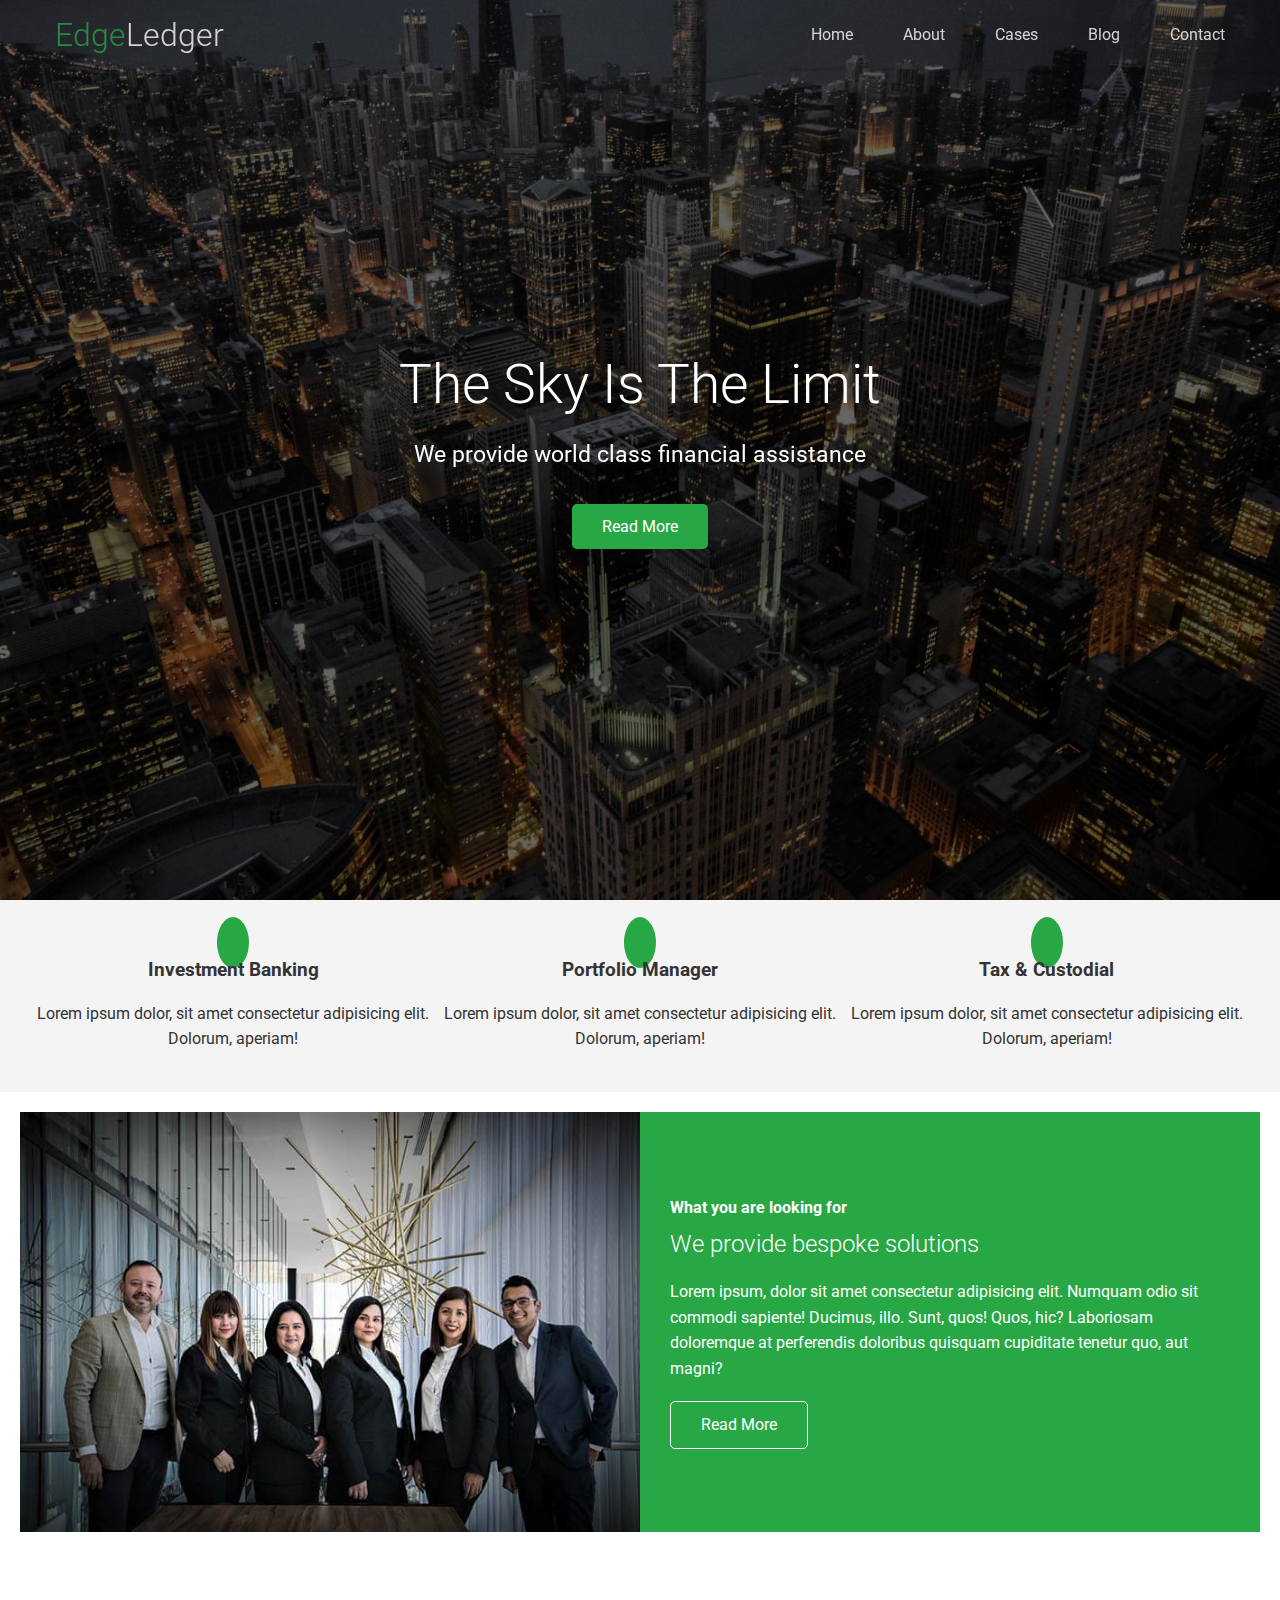
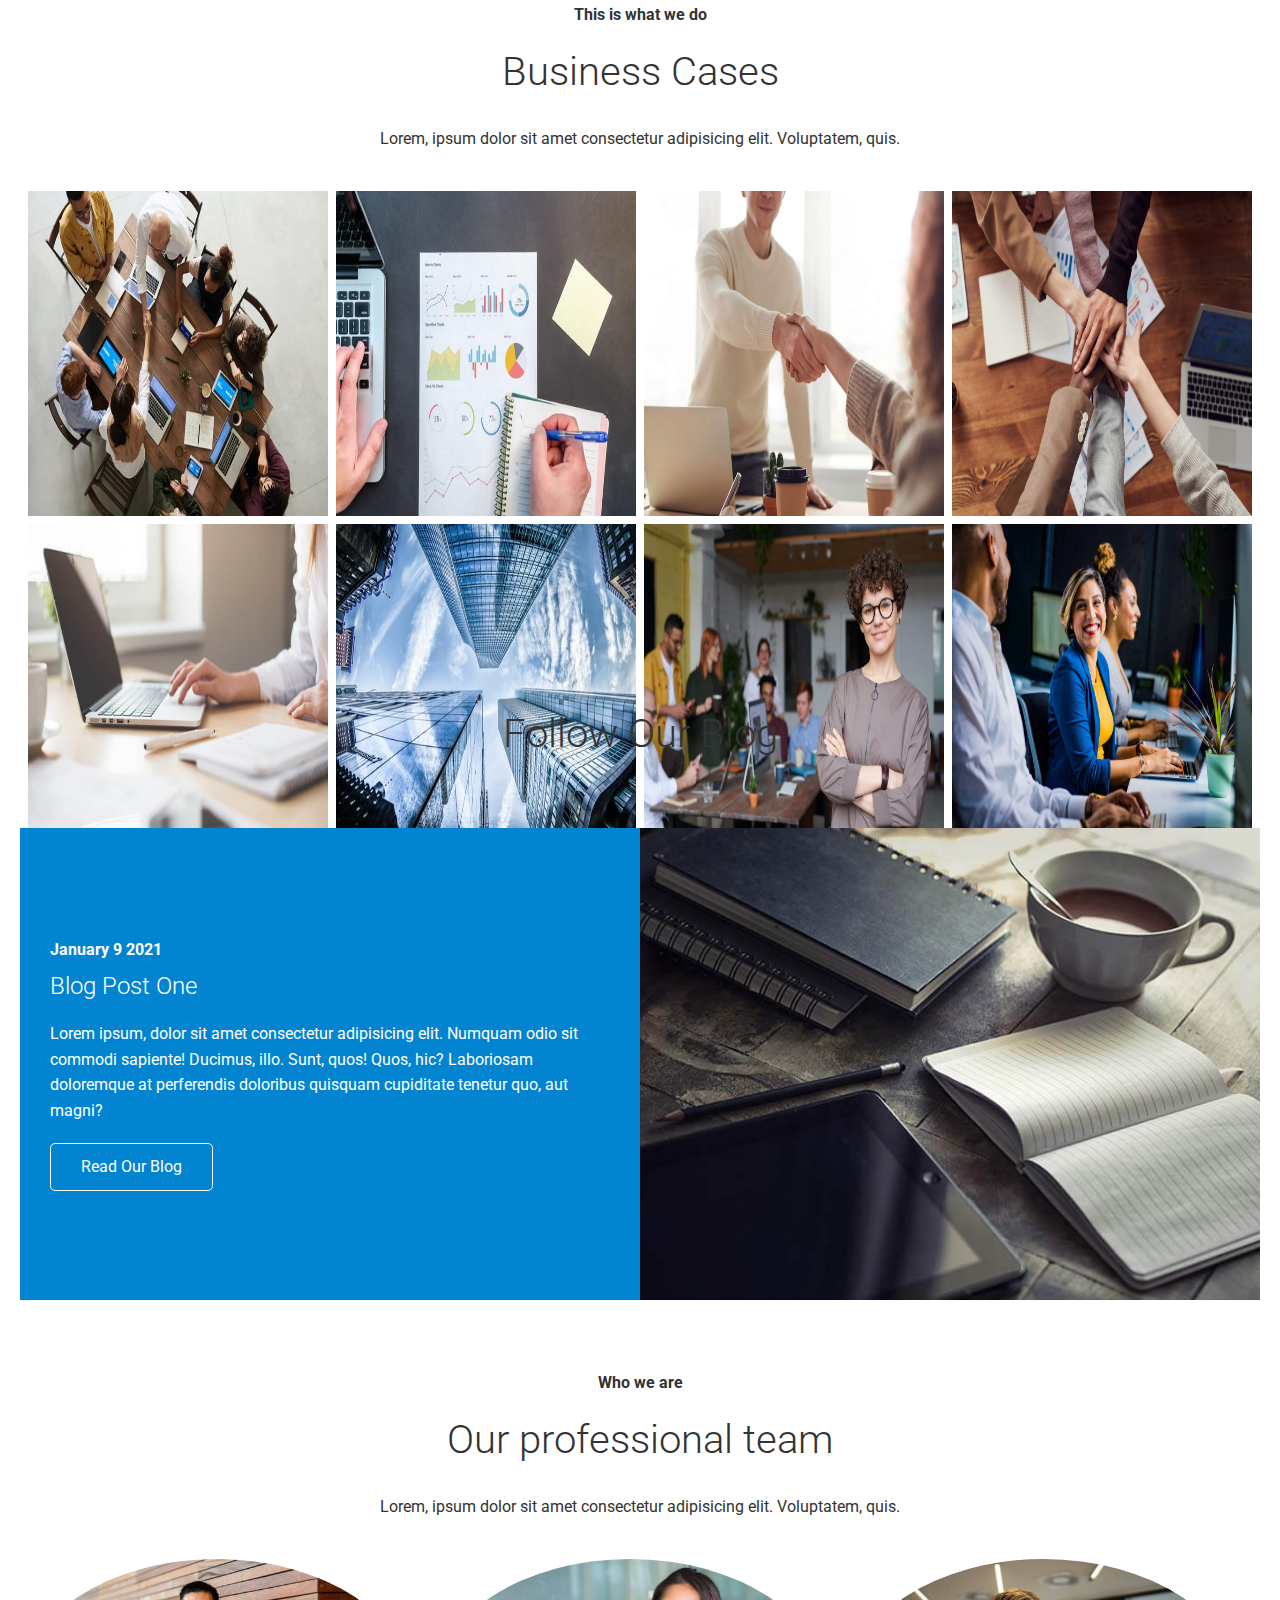
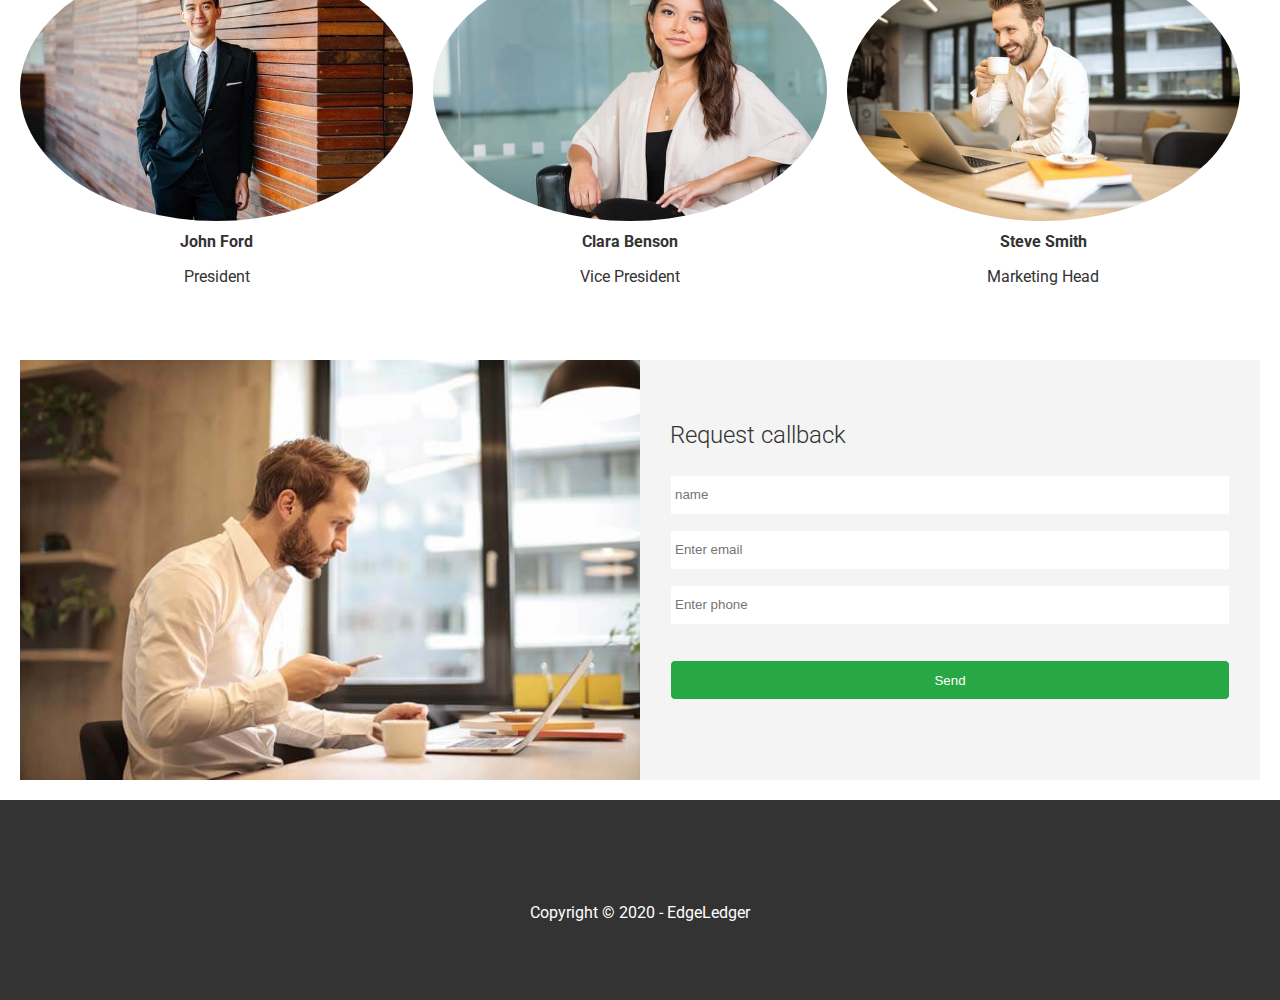
<file: index.html>
<!DOCTYPE html>
<html lang="en">
  <head>
    <meta charset="UTF-8" />
    <meta name="viewport" content="width=device-width, initial-scale=1.0" />
    <link rel="shortcut" type="image/x-icon" href="/favicon.ico" />
    <link
      rel="stylesheet"
      href="https://cdnjs.cloudflare.com/ajax/libs/font-awesome/5.15.1/css/all.min.css"
      integrity="sha512-+4zCK9k+qNFUR5X+cKL9EIR+ZOhtIloNl9GIKS57V1MyNsYpYcUrUeQc9vNfzsWfV28IaLL3i96P9sdNyeRssA=="
      crossorigin="anonymous"
    />
    <link rel="stylesheet" href="utilities.css" />
    <link rel="stylesheet" href="styles.css" />
    <title>Welcome to EdgeLedger</title>
  </head>
  <body>
    <header class="hero">
      <div id="navbar" class="navbar top">
        <h1 class="logo">
          <a href="index.html" id="logo-link"
            ><span class="text-primary"
              ><i class="fas fa-book-open"></i>Edge</span
            >Ledger</a
          >
        </h1>
        <nav>
          <ul>
            <li><a href="index.html">Home</a></li>
            <li><a href="#scroll-to-about">About</a></li>
            <li><a href="#scroll-to-cases">Cases</a></li>
            <li><a href="#scroll-to-blog">Blog</a></li>
            <li><a href="#scroll-to-contact">Contact</a></li>
          </ul>
        </nav>
      </div>
      <div class="content">
        <h1>The Sky Is The Limit</h1>
        <p>We provide world class financial assistance</p>
        <a href="#about" class="btn">Read More</a>
      </div>
    </header>

    <main>
      <!-- About Icons -->
      <section id="about" class="icons bg-light">
        <span id="scroll-to-about"></span>
        <div class="flex-items">
          <div>
            <i class="fas fa-university fa-2x"></i>
            <div>
              <h3>Investment Banking</h3>
              <p>
                Lorem ipsum dolor, sit amet consectetur adipisicing elit.
                Dolorum, aperiam!
              </p>
            </div>
          </div>
          <div>
            <i class="fas fa-book-reader fa-2x"></i>
            <div>
              <h3>Portfolio Manager</h3>
              <p>
                Lorem ipsum dolor, sit amet consectetur adipisicing elit.
                Dolorum, aperiam!
              </p>
            </div>
          </div>
          <div>
            <i class="fas fa-pencil-alt fa-2x"></i>
            <div>
              <h3>Tax & Custodial</h3>
              <p>
                Lorem ipsum dolor, sit amet consectetur adipisicing elit.
                Dolorum, aperiam!
              </p>
            </div>
          </div>
        </div>
      </section>
      <!-- About: Solutions -->
      <section class="solutions flex-columns">
        <span id="scroll-to-cases"></span>
        <div class="row">
          <div class="column">
            <div class="column-1">
              <img src="./img/home/people.jpg" alt="people" />
            </div>
          </div>
          <div class="column">
            <div class="column-2 bg-primary">
              <h4>What you are looking for</h4>
              <h2>We provide bespoke solutions</h2>
              <p>
                Lorem ipsum, dolor sit amet consectetur adipisicing elit.
                Numquam odio sit commodi sapiente! Ducimus, illo. Sunt, quos!
                Quos, hic? Laboriosam doloremque at perferendis doloribus
                quisquam cupiditate tenetur quo, aut magni?
              </p>
              <a href="#" class="btn btn-outline"
                ><i class="fas fas-chevron"></i> Read More</a
              >
            </div>
          </div>
        </div>
      </section>
      <!-- Cases -->
      <section id="cases" class="cases flex-grid section-padding">
        <span id="scroll-to-cases"></span>
        <div class="header section-header">
          <h4>This is what we do</h4>
          <h2>Business Cases</h2>
          <p>
            Lorem, ipsum dolor sit amet consectetur adipisicing elit.
            Voluptatem, quis.
          </p>
        </div>
        <div class="row">
          <div class="column">
            <img src="./img/cases/cases1.jpg" alt="team" />
            <img src="./img/cases/cases2.jpg" alt="working on a pc" />
          </div>
          <div class="column">
            <img src="./img/cases/cases3.jpg" alt="diagrams" />
            <img src="./img/cases/cases4.jpg" alt="buildings" />
          </div>
          <div class="column">
            <img src="./img/cases/cases5.jpg" alt="handshake" />
            <img src="./img/cases/cases6.jpg" alt="team-member" />
          </div>
          <div class="column">
            <img src="./img/cases/cases7.jpg" alt="team making a decision" />
            <img src="./img/cases/cases8.jpg" alt="colleagues talking" />
          </div>
        </div>
      </section>
      <!-- Blog -->
      <section id="blog" class="blog flex-columns flex-reverse">
        <span id="scroll-to-blog"></span>
        <header class="section-header">
          <h2>Follow Our Blog</h2>
        </header>
        <div class="row">
          <div class="column">
            <div class="column-1">
              <img src="./img/home/blog.jpg" alt="people" />
            </div>
          </div>
          <div class="column">
            <div class="column-2 bg-secondary">
              <h4>January 9 2021</h4>
              <h2>Blog Post One</h2>
              <p>
                Lorem ipsum, dolor sit amet consectetur adipisicing elit.
                Numquam odio sit commodi sapiente! Ducimus, illo. Sunt, quos!
                Quos, hic? Laboriosam doloremque at perferendis doloribus
                quisquam cupiditate tenetur quo, aut magni?
              </p>
              <a href="./blog.html" class="btn btn-outline"
                ><i class="fas fas-chevron"></i> Read Our Blog</a
              >
            </div>
          </div>
        </div>
      </section>
      <!-- Team -->
      <section id="team" class="team section-padding">
        <span id="scroll-to-team"></span>
        <header class="section-header">
          <h4>Who we are</h4>
          <h2>Our professional team</h2>
          <p>
            Lorem, ipsum dolor sit amet consectetur adipisicing elit.
            Voluptatem, quis.
          </p>
        </header>
        <div class="flex-items people">
          <div>
            <img src="./img/team/person1.jpg" alt="" />
            <h4>John Ford</h4>
            <p>President</p>
          </div>
          <div>
            <img src="./img/team/person2.jpg" alt="" />
            <h4>Clara Benson</h4>
            <p>Vice President</p>
          </div>
          <div>
            <img src="./img/team/person3.jpg" alt="" />
            <h4>Steve Smith</h4>
            <p>Marketing Head</p>
          </div>
        </div>
      </section>
      <!-- Contact -->
      <section id="contact" class="contact flex-columns">
        <span id="scroll-to-contact"></span>
        <div class="row">
          <div class="column">
            <div class="column-1">
              <img src="./img/home/contact.jpg" alt="people" />
            </div>
          </div>
          <div class="column">
            <div class="column-2 bg-light">
              <h2>Request callback</h2>
              <form action="" class="callback-form">
                <div class="form-control">
                  <label for="name"></label>
                  <input type="text" name="name" id="name" placeholder="name" />
                </div>
                <div class="form-control">
                  <label for="email"></label>
                  <input
                    type="email"
                    name="email"
                    id="email"
                    placeholder="Enter email"
                  />
                </div>
                <div class="form-control">
                  <label for="phone"></label>
                  <input
                    type="phone"
                    name="phone"
                    id="phone"
                    placeholder="Enter phone"
                  />
                </div>
                <input type="submit" value="Send" id="submit" class="btn" />
              </form>
            </div>
          </div>
        </div>
      </section>
    </main>

    <footer class="footer bg-dark">
      <div class="social">
        <a href="www.facebook.com"><i class="fab fa-facebook fa-2x"></i></a>
        <a href="www.twitter.com"><i class="fab fa-twitter fa-2x"></i></a>
        <a href="youtube.com"><i class="fab fa-youtube fa-2x"></i></a>
        <a href="linkedin.com"><i class="fab fa-linkedin fa-2x"></i></a>
      </div>
      <p>Copyright &copy; 2020 - EdgeLedger</p>
    </footer>
    <script src="script.js"></script>
  </body>
</html>
</file>
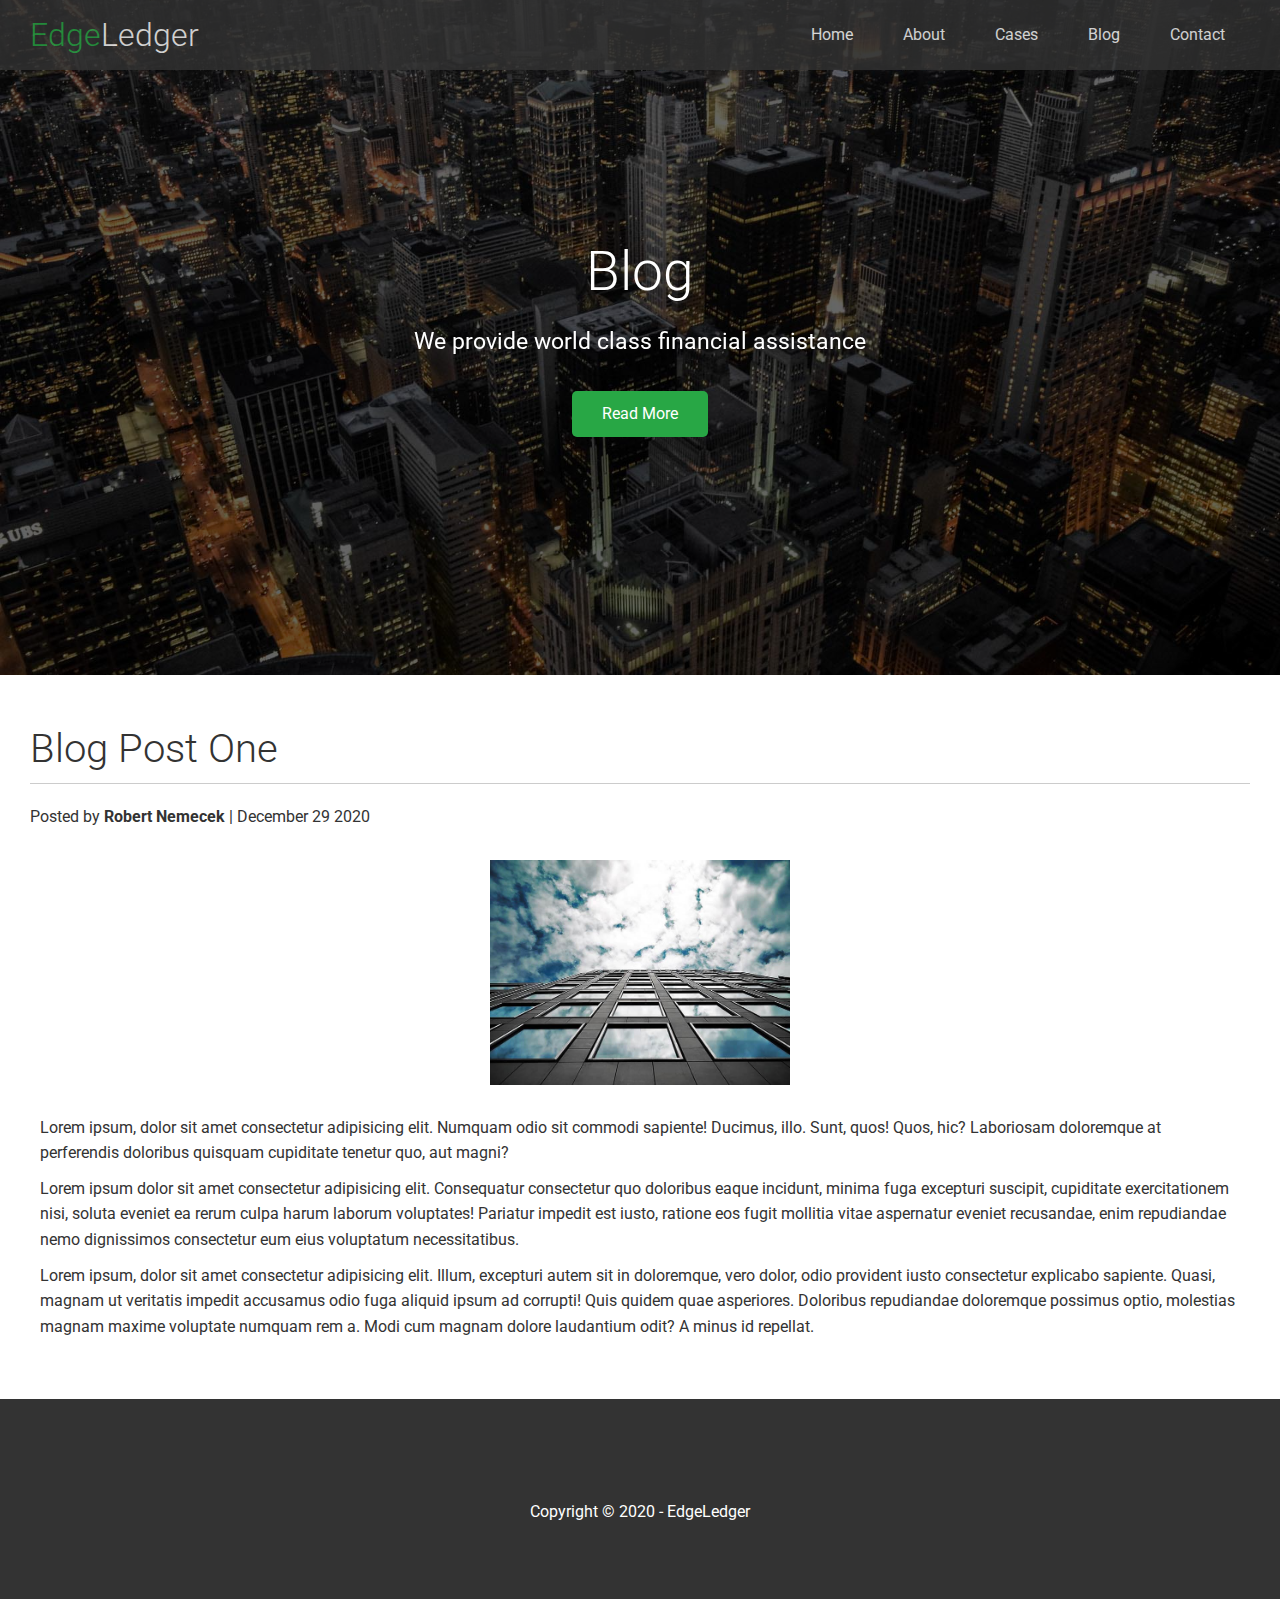
<file: post.html>
<!DOCTYPE html>
<html lang="en">
  <head>
    <meta charset="UTF-8" />
    <meta name="viewport" content="width=device-width, initial-scale=1.0" />
    <link
      rel="stylesheet"
      href="https://cdnjs.cloudflare.com/ajax/libs/font-awesome/5.15.1/css/all.min.css"
      integrity="sha512-+4zCK9k+qNFUR5X+cKL9EIR+ZOhtIloNl9GIKS57V1MyNsYpYcUrUeQc9vNfzsWfV28IaLL3i96P9sdNyeRssA=="
      crossorigin="anonymous"
    />
    <link rel="stylesheet" href="utilities.css" />
    <link rel="stylesheet" href="styles.css" />
    <title>Read Our Blog</title>
  </head>
  <body>
    <header class="hero blog">
      <div id="navbar" class="navbar">
        <h1 class="logo">
          <span class="text-primary"><i class="fas fa-book-open"></i>Edge</span
          >Ledger
        </h1>
        <nav>
          <ul>
            <li><a href="index.html">Home</a></li>
            <li><a href="index.html#about">About</a></li>
            <li><a href="index.html#cases">Cases</a></li>
            <li><a href="index.html#blog">Blog</a></li>
            <li><a href="index.html#contact">Contact</a></li>
          </ul>
        </nav>
      </div>
      <div class="content">
        <h1>Blog</h1>
        <p>We provide world class financial assistance</p>
        <a href="#about" class="btn">Read More</a>
      </div>
    </header>
    <main>
      <section class="post">
        <h2>Blog Post One</h2>
        <p class="meta">
          <i class="fas fa-user"></i> Posted by
          <strong>Robert Nemecek</strong> | December 29 2020
        </p>
        <img src="img/blog/blog1.jpg" />
        <div class="post-txt">
          <p>
            Lorem ipsum, dolor sit amet consectetur adipisicing elit. Numquam
            odio sit commodi sapiente! Ducimus, illo. Sunt, quos! Quos, hic?
            Laboriosam doloremque at perferendis doloribus quisquam cupiditate
            tenetur quo, aut magni?
          </p>
          <p>
            Lorem ipsum dolor sit amet consectetur adipisicing elit. Consequatur
            consectetur quo doloribus eaque incidunt, minima fuga excepturi
            suscipit, cupiditate exercitationem nisi, soluta eveniet ea rerum
            culpa harum laborum voluptates! Pariatur impedit est iusto, ratione
            eos fugit mollitia vitae aspernatur eveniet recusandae, enim
            repudiandae nemo dignissimos consectetur eum eius voluptatum
            necessitatibus.
          </p>
          <p>
            Lorem ipsum, dolor sit amet consectetur adipisicing elit. Illum,
            excepturi autem sit in doloremque, vero dolor, odio provident iusto
            consectetur explicabo sapiente. Quasi, magnam ut veritatis impedit
            accusamus odio fuga aliquid ipsum ad corrupti! Quis quidem quae
            asperiores. Doloribus repudiandae doloremque possimus optio,
            molestias magnam maxime voluptate numquam rem a. Modi cum magnam
            dolore laudantium odit? A minus id repellat.
          </p>
        </div>
      </section>
    </main>

    <footer class="footer bg-dark">
      <div class="social">
        <a href=""><i class="fab fa-facebook fa-2x"></i></a>
        <a href=""><i class="fab fa-twitter fa-2x"></i></a>
        <a href=""><i class="fab fa-youtube fa-2x"></i></a>
        <a href=""><i class="fab fa-linkedin fa-2x"></i></a>
      </div>
      <p>Copyright &copy; 2020 - EdgeLedger</p>
    </footer>
    <script src="script.js"></script>
  </body>
</html>
</file>
<file: utilities.css>
.text-primary {
  color: #28a745;
}

.text-secondary {
  color: #0284d0;
}

/* Buttons */

.btn {
  cursor: pointer;
  display: inline-block;
  padding: 10px 30px;
  color: #fff;
  background-color: #28a745;
  border: none;
  border-radius: 5px;
}

.btn:hover {
  opacity: 0.9;
}

.btn-primary,
.bg-primary {
  background: #28a745;
  color: #fff;
}

.btn-secondary,
.bg-secondary {
  background: #0284d0;
  color: #fff;
}

.btn-dark,
.bg-dark {
  background: #333;
  color: #fff;
}

.btn-light,
.bg-light {
  background: #f4f4f4;
  color: #333;
}

.btn-outline {
  background: transparent;
  border: 1px solid #fff;
}

/* Flex-items */

.flex-items {
  display: flex;
  text-align: center;
  justify-content: center;
  align-items: center;
  height: 100%;
}

.flex-columns > div {
  padding: 20px;
}

/* Flex-columns */

.flex-columns.flex-reverse .row {
  flex-direction: row-reverse;
}

.flex-columns .row {
  display: flex;
  flex-wrap: wrap;
  width: 100%;
}

.flex-columns .column {
  display: flex;
  flex-direction: column;
  flex-basis: 100%;
  flex: 1;
}

.flex-columns .column .column-1,
.flex-columns .column .column-2 {
  height: 100%;
}

.flex-columns img {
  width: 100%;
  height: 100%;
  object-fit: cover;
}

.flex-columns .column-2 {
  display: flex;
  flex-direction: column;
  align-items: flex-start;
  justify-content: center;
  padding: 30px;
}

.flex-columns h4 {
  margin-bottom: 10px;
}

.flex-columns p {
  margin: 20px 0;
}

/* Section Header */

.section-header {
  padding: 30px;
  display: flex;
  flex-direction: column;
  align-items: center;
  justify-content: center;
  text-align: center;
}

.section-header h2 {
  font-size: 40px;
  margin: 20px 0;
}

.section-padding {
  padding: 20px 20px 40px;
}

/* Flex grid */

.flex-grid .row {
  display: flex;
  flex-wrap: wrap;
  padding: 0 4px;
}

.flex-grid .column {
  flex: 25%;
  max-width: 25%;
  padding: 0 4px;
}
</file>
<file: styles.css>
@import url('https://fonts.googleapis.com/css2?family=Roboto:wght@700&display=swap');

* {
  box-sizing: border-box;
  padding: 0;
  margin: 0;
}

body {
  font-family: 'Roboto', sans-serif;
  background: #fff;
  color: #333;
  line-height: 1.6;
  /* 
  display: flex;
  flex-direction: column;
  align-items: center;
  justify-content: center;
  height: 100vh;
  overflow: hidden; */
}

ul {
  list-style-type: none;
}

a {
  color: #333;
  text-decoration: none;
}

h1,
h2 {
  font-weight: 300;
  line-height: 1.2;
}

p {
  margin: 10px 0;
}

img {
  width: 100%;
}

#logo-link:hover {
  border-bottom: 0;
  cursor: pointer;
}

.navbar {
  display: flex;
  align-items: center;
  justify-content: space-between;
  background-color: #333;
  color: #fff;
  width: 100%;
  height: 70px; /* COMMON SIZE FOR A NAVBAR */
  opacity: 0.8;
  position: fixed;
  top: 0;
  left: 0;
  padding: 0 30px;
  transition: 0.5s ease-in;
}

.navbar.top {
  background: transparent;
}

.navbar a {
  color: #fff;
  padding: 10px 20px;
  margin: 0 5px;
}

.navbar a:hover {
  border-bottom: #28a745 2px solid;
}

nav ul {
  display: flex;
}

section {
  position: relative;
}

#scroll-to-about,
#scroll-to-solutions,
#scroll-to-cases,
#scroll-to-blog,
#scroll-to-contact {
  position: absolute;
  top: -70px;
}

/* Header */

.hero {
  background: url(./img/home/showcase.jpg) no-repeat center center/cover;
  height: 100vh;
  position: relative;
  color: #fff;
}

.hero.blog {
  background: url('../img/home/blog.jpg') no repeat center center/cover;
  height: 75vh;
}

.hero .content {
  display: flex;
  flex-direction: column;
  align-items: center;
  justify-content: center;
  text-align: center;
  height: 100%;
}

.hero .content h1 {
  font-size: 55px;
}

.hero .content p {
  font-size: 23px;
  max-width: 600px;
  margin: 20px 0 30px;
}

.hero::before {
  content: '';
  position: absolute;
  top: 0;
  left: 0;
  width: 100%;
  height: 100%;
  background-color: rgba(0, 0, 0, 0.6);
}

.hero * {
  z-index: 10;
}

/* Icons */

.icons {
  padding: 30px;
}

.icons h3 {
  font-weight: bold;
  margin-bottom: 15px;
}

.icons i {
  background-color: #28a745;
  color: #fff;
  padding: 1rem;
  border-radius: 50%;
  margin-bottom: 15px;
}

.cases img:hover {
  opacity: 0.7;
}

#blog h2 {
  text-align: center;
}

.team img {
  border-radius: 50%;
}

.people > div {
  margin-right: 20px;
}

.callback-form {
  width: 100%;
  padding: 20px 0;
}

.callback-form label {
  display: block;
  margin-bottom: 5px;
}

.callback-form .form-control {
  margin-bottom: 15px;
}

.callback-form input {
  width: 100%;
  padding: 4px;
  height: 40px;
  border: #f5f5f5 1px solid;
}

.callback-form input:focus {
  outline-color: #28a745;
}

.callback-form .btn {
  padding: 12px 0;
  margin-top: 20px;
}

.post {
  padding: 50px 30px;
}

.post h2 {
  font-size: 40px;
  margin-bottom: 20px;
  padding-bottom: 10px;
  border-bottom: #ccc solid 1px;
}

.post .meta {
  margin-bottom: 30px;
}

.post img {
  width: 300px;
  display: block;
  margin: 0 auto 30px;
}

.post-txt {
  max-width: 1200px;
  margin: auto;
}

.footer {
  display: flex;
  flex-direction: column;
  align-items: center;
  justify-content: center;
  text-align: center;
  height: 200px;
}

.footer a {
  color: #fff;
}

.footer .social a {
  margin-right: 30px;
}

.footer .social a:last-child {
  margin-right: 0;
}

.footer a:hover {
  color: #28a745;
}

/* Mobile */

@media (max-width: 768px) {
  .navbar {
    flex-direction: column;
    height: 120px;
    padding: 20px;
  }

  .navbar a {
    padding: 10px 10px;
    margin: 0 3px;
  }

  #scroll-to-about,
  #scroll-to-solutions,
  #scroll-to-cases,
  #scroll-to-blog,
  #scroll-to-contact {
    position: absolute;
    top: -120px;
  }

  .flex-items {
    flex-direction: column;
  }

  .flex-items > div {
    margin-bottom: 10px;
  }

  .flex-columns .column {
    flex: 100%;
    max-width: 100%;
  }

  .flex-grid .column {
    flex: 100%;
    max-width: 100%;
  }

  .cases img {
    height: auto;
    max-width: auto;
  }

  .team img {
    width: 70%;
  }

  .people > div {
    margin-right: 0;
  }
}

@media (min-width: 1200px) {
  .cases img {
    height: 100%;
    max-height: 325px;
  }
}
</file>
